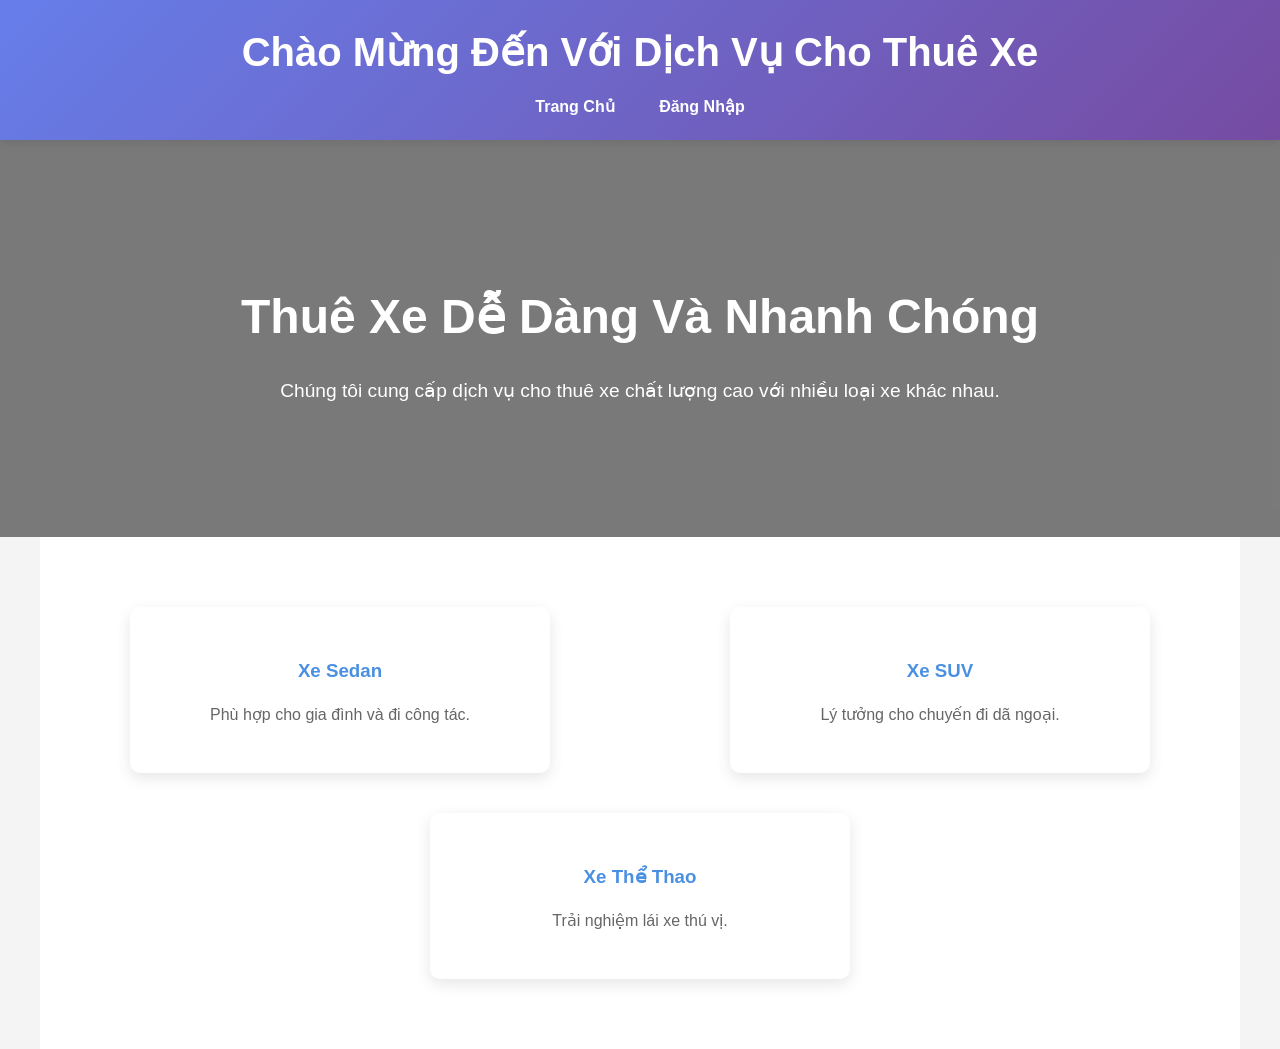
<file: pages/home.html>
<!DOCTYPE html>
<html lang="vi">
<head>
    <meta charset="UTF-8">
    <meta name="viewport" content="width=device-width, initial-scale=1.0">
    <title>Trang Chủ - Cho Thuê Xe</title>
    <link rel="stylesheet" href="/static/css/style.css">
</head>
<body>
    <header>
        <div class="container">
            <h1>Chào Mừng Đến Với Dịch Vụ Cho Thuê Xe</h1>
            <nav>
                <a href="/">Trang Chủ</a>
                <a href="/login">Đăng Nhập</a>
            </nav>
        </div>
    </header>
    <section class="hero">
        <div class="hero-content">
            <h2>Thuê Xe Dễ Dàng Và Nhanh Chóng</h2>
            <p>Chúng tôi cung cấp dịch vụ cho thuê xe chất lượng cao với nhiều loại xe khác nhau.</p>
        </div>
    </section>
    <section class="container cars">
        <div class="car">
            <h3>Xe Sedan</h3>
            <p>Phù hợp cho gia đình và đi công tác.</p>
        </div>
        <div class="car">
            <h3>Xe SUV</h3>
            <p>Lý tưởng cho chuyến đi dã ngoại.</p>
        </div>
        <div class="car">
            <h3>Xe Thể Thao</h3>
            <p>Trải nghiệm lái xe thú vị.</p>
        </div>
    </section>
    <script src="/static/js/script.js"></script>
</body>
</html>
</file>
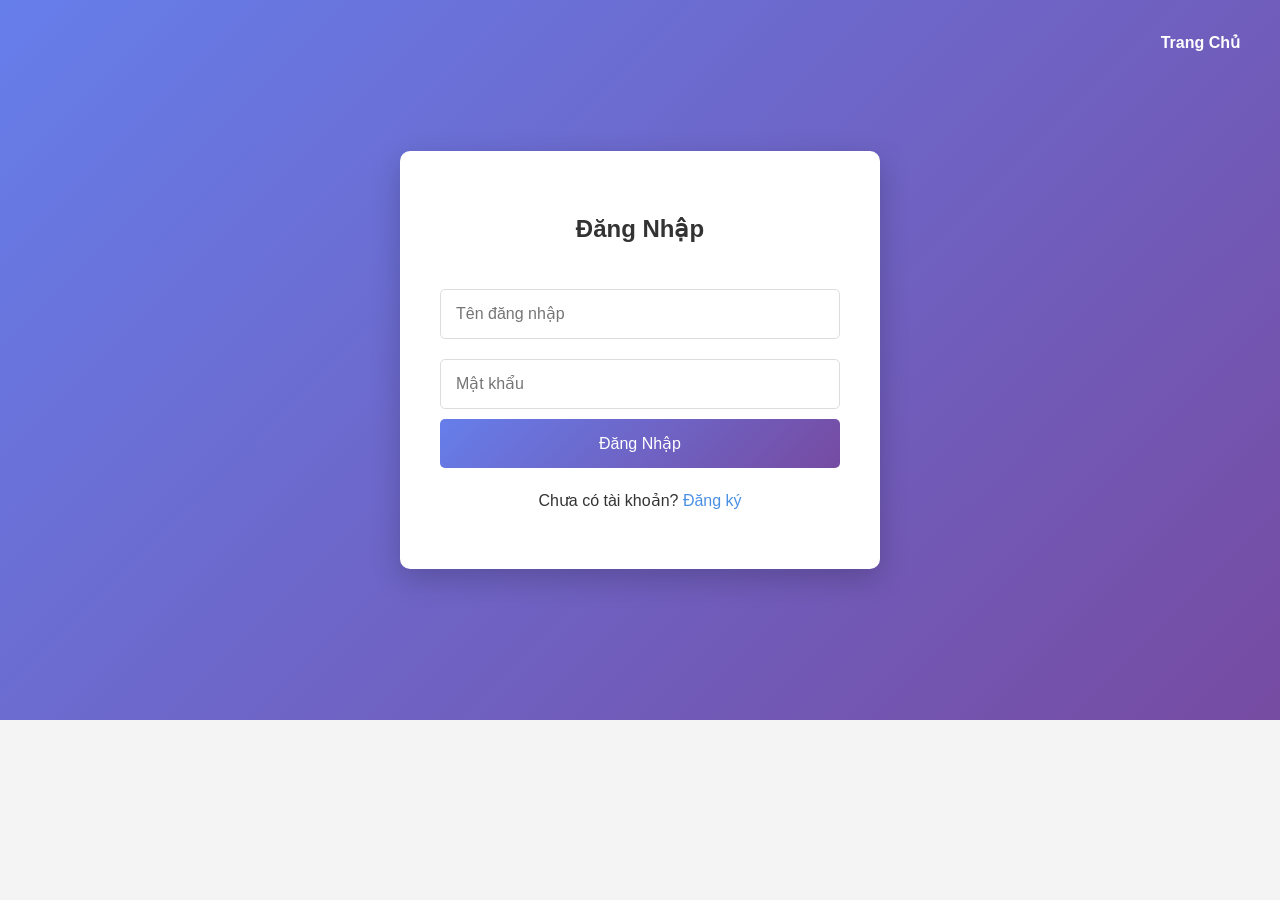
<file: pages/login.html>
<!DOCTYPE html>
<html lang="vi">
<head>
    <meta charset="UTF-8">
    <meta name="viewport" content="width=device-width, initial-scale=1.0">
    <title>Đăng Nhập - Cho Thuê Xe</title>
    <link rel="stylesheet" href="/static/css/style.css">
</head>
<body>
    <nav style="position: absolute; top: 20px; right: 20px;">
        <a href="/">Trang Chủ</a>
    </nav>
    <div class="login-container">
        <div class="login-form">
            <h2>Đăng Nhập</h2>
            <form action="/login" method="post">
                <input type="text" name="username" placeholder="Tên đăng nhập" required>
                <input type="password" name="password" placeholder="Mật khẩu" required>
                <button type="submit">Đăng Nhập</button>
            </form>
            <p>Chưa có tài khoản? <a href="/register">Đăng ký</a></p>
        </div>
    </div>
    <script src="/static/js/script.js"></script>
</body>
</html>
</file>
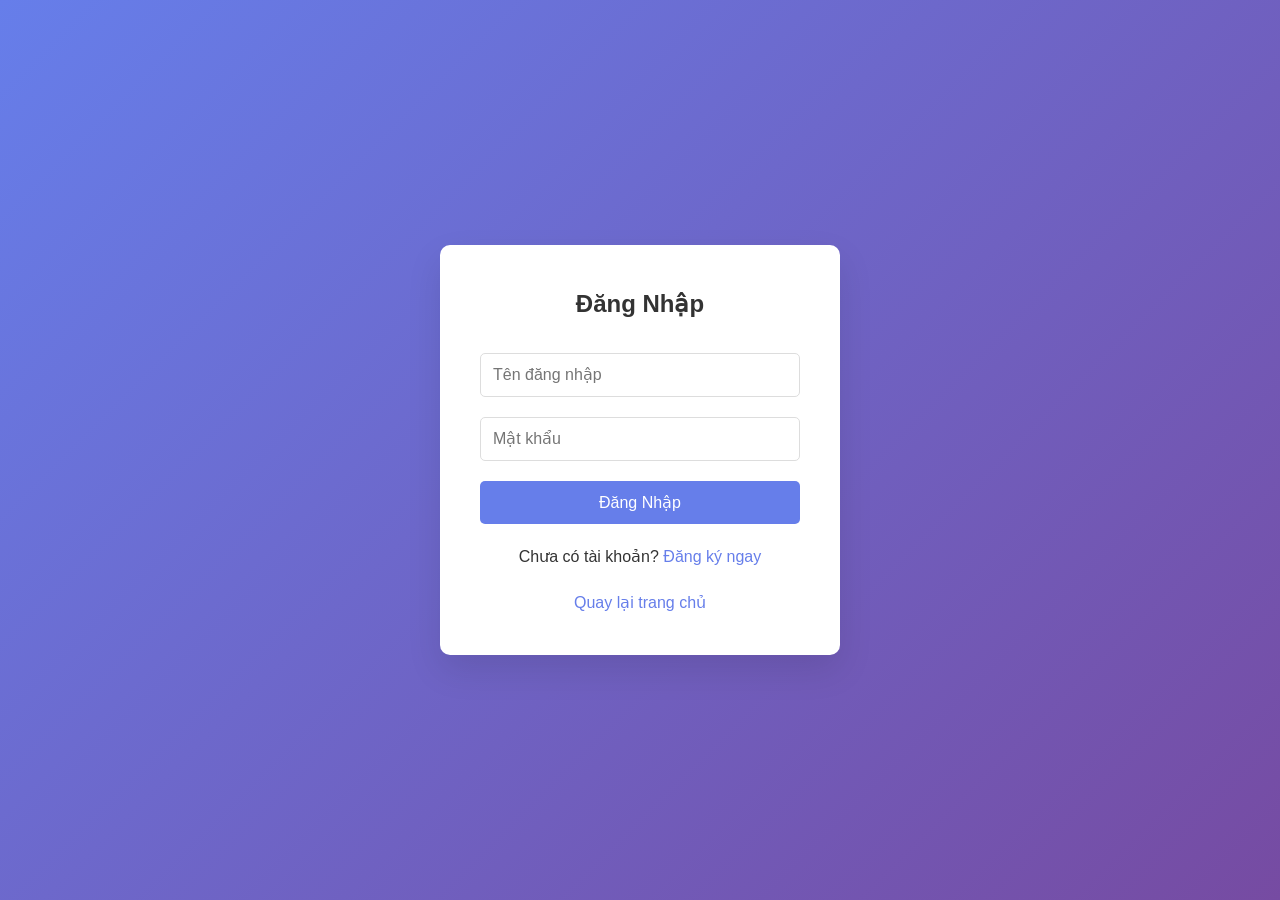
<file: public/login.html>
<!DOCTYPE html>
<html lang="vi">
<head>
    <meta charset="UTF-8">
    <meta name="viewport" content="width=device-width, initial-scale=1.0">
    <title>Đăng Nhập - CarRental</title>
    <link rel="stylesheet" href="css/style.css">
</head>
<body>
    <div class="login-container">
        <form id="loginForm" class="login-form">
            <h2>Đăng Nhập</h2>
            <div class="form-group">
                <input type="text" id="username" placeholder="Tên đăng nhập" required>
            </div>
            <div class="form-group">
                <input type="password" id="password" placeholder="Mật khẩu" required>
            </div>
            <button type="submit" class="login-btn">Đăng Nhập</button>
            <p>Chưa có tài khoản? <a href="#">Đăng ký ngay</a></p>
            <p><a href="/">Quay lại trang chủ</a></p>
        </form>
    </div>

    <script src="js/script.js"></script>
</body>
</html>
</file>
<file: static/css/style.css>
/* General Styles */
body {
    font-family: 'Arial', sans-serif;
    margin: 0;
    padding: 0;
    line-height: 1.6;
    color: #333;
    background-color: #f4f4f4;
}

.container {
    max-width: 1200px;
    margin: 0 auto;
    padding: 0 20px;
}

/* Header */
header {
    background: linear-gradient(135deg, #667eea 0%, #764ba2 100%);
    color: white;
    padding: 20px 0;
    box-shadow: 0 2px 10px rgba(0,0,0,0.1);
}

header h1 {
    margin: 0;
    text-align: center;
    font-size: 2.5em;
}

nav {
    text-align: center;
    margin-top: 10px;
}

nav a {
    color: white;
    text-decoration: none;
    margin: 0 20px;
    font-weight: bold;
    transition: color 0.3s;
}

nav a:hover {
    color: #ffd700;
}

/* Hero Section */
.hero {
    background: url('https://via.placeholder.com/1200x400/4a90e2/ffffff?text=Car+Rental') center/cover;
    color: white;
    text-align: center;
    padding: 100px 20px;
    position: relative;
}

.hero::before {
    content: '';
    position: absolute;
    top: 0;
    left: 0;
    right: 0;
    bottom: 0;
    background: rgba(0,0,0,0.5);
}

.hero-content {
    position: relative;
    z-index: 1;
}

.hero h2 {
    font-size: 3em;
    margin-bottom: 20px;
}

.hero p {
    font-size: 1.2em;
    margin-bottom: 30px;
}

/* Cars Section */
.cars {
    display: flex;
    justify-content: space-around;
    flex-wrap: wrap;
    padding: 50px 0;
    background: white;
}

.car {
    background: white;
    border-radius: 10px;
    box-shadow: 0 5px 15px rgba(0,0,0,0.1);
    padding: 30px;
    width: 30%;
    text-align: center;
    margin: 20px 0;
    transition: transform 0.3s;
}

.car:hover {
    transform: translateY(-10px);
}

.car h3 {
    color: #4a90e2;
    margin-bottom: 15px;
}

.car p {
    color: #666;
}

/* Login Form */
.login-container {
    display: flex;
    justify-content: center;
    align-items: center;
    min-height: 80vh;
    background: linear-gradient(135deg, #667eea 0%, #764ba2 100%);
}

.login-form {
    background: white;
    border-radius: 10px;
    box-shadow: 0 10px 30px rgba(0,0,0,0.2);
    padding: 40px;
    width: 100%;
    max-width: 400px;
    text-align: center;
}

.login-form h2 {
    margin-bottom: 30px;
    color: #333;
}

.login-form input {
    width: 100%;
    padding: 15px;
    margin: 10px 0;
    border: 1px solid #ddd;
    border-radius: 5px;
    font-size: 16px;
    box-sizing: border-box;
}

.login-form button {
    width: 100%;
    padding: 15px;
    background: linear-gradient(135deg, #667eea 0%, #764ba2 100%);
    color: white;
    border: none;
    border-radius: 5px;
    font-size: 16px;
    cursor: pointer;
    transition: background 0.3s;
}

.login-form button:hover {
    background: linear-gradient(135deg, #764ba2 0%, #667eea 100%);
}

.login-form p {
    margin-top: 20px;
}

.login-form a {
    color: #4a90e2;
    text-decoration: none;
}

.login-form a:hover {
    text-decoration: underline;
}

/* Responsive */
@media (max-width: 768px) {
    .cars {
        flex-direction: column;
        align-items: center;
    }
    .car {
        width: 80%;
    }
    .hero h2 {
        font-size: 2em;
    }
}
</file>
<file: public/css/style.css>
/* General Styles */
* {
    margin: 0;
    padding: 0;
    box-sizing: border-box;
}

body {
    font-family: 'Arial', sans-serif;
    line-height: 1.6;
    color: #333;
    background-color: #f4f4f4;
}

/* Header */
header {
    background: linear-gradient(135deg, #667eea 0%, #764ba2 100%);
    color: white;
    padding: 1rem 0;
    position: fixed;
    width: 100%;
    top: 0;
    z-index: 1000;
    box-shadow: 0 2px 10px rgba(0,0,0,0.1);
}

nav {
    display: flex;
    justify-content: space-between;
    align-items: center;
    max-width: 1200px;
    margin: 0 auto;
    padding: 0 20px;
}

.logo {
    font-size: 1.8rem;
    font-weight: bold;
}

.nav-links {
    list-style: none;
    display: flex;
}

.nav-links li {
    margin-left: 30px;
}

.nav-links a {
    color: white;
    text-decoration: none;
    font-weight: 500;
    transition: color 0.3s;
}

.nav-links a:hover {
    color: #ffd700;
}

/* Main Content */
main {
    margin-top: 80px;
    min-height: calc(100vh - 160px);
}

/* Hero Section */
.hero {
    background: url('images/car-hero.jpg') no-repeat center center/cover;
    height: 60vh;
    display: flex;
    align-items: center;
    justify-content: center;
    text-align: center;
    color: white;
    position: relative;
}

.hero::before {
    content: '';
    position: absolute;
    top: 0;
    left: 0;
    right: 0;
    bottom: 0;
    background: rgba(0,0,0,0.5);
}

.hero-content {
    position: relative;
    z-index: 1;
    max-width: 800px;
    padding: 0 20px;
}

.hero h1 {
    font-size: 3rem;
    margin-bottom: 1rem;
    animation: fadeInUp 1s ease-out;
}

.hero p {
    font-size: 1.2rem;
    margin-bottom: 2rem;
    animation: fadeInUp 1s ease-out 0.3s both;
}

.btn {
    display: inline-block;
    background: #ffd700;
    color: #333;
    padding: 12px 30px;
    text-decoration: none;
    border-radius: 5px;
    font-weight: bold;
    transition: all 0.3s;
    animation: fadeInUp 1s ease-out 0.6s both;
}

.btn:hover {
    background: #ffed4e;
    transform: translateY(-2px);
    box-shadow: 0 5px 15px rgba(255,215,0,0.4);
}

/* Services Section */
.services {
    padding: 80px 0;
    background: white;
}

.container {
    max-width: 1200px;
    margin: 0 auto;
    padding: 0 20px;
}

.section-title {
    text-align: center;
    margin-bottom: 50px;
    font-size: 2.5rem;
    color: #333;
}

.services-grid {
    display: grid;
    grid-template-columns: repeat(auto-fit, minmax(300px, 1fr));
    gap: 30px;
}

.service-card {
    background: white;
    border-radius: 10px;
    overflow: hidden;
    box-shadow: 0 5px 15px rgba(0,0,0,0.1);
    transition: transform 0.3s, box-shadow 0.3s;
}

.service-card:hover {
    transform: translateY(-10px);
    box-shadow: 0 15px 30px rgba(0,0,0,0.2);
}

.service-card img {
    width: 100%;
    height: 200px;
    object-fit: cover;
}

.service-content {
    padding: 20px;
}

.service-content h3 {
    margin-bottom: 10px;
    color: #333;
}

.service-content p {
    color: #666;
    margin-bottom: 15px;
}

.service-content .btn {
    background: #667eea;
    color: white;
}

.service-content .btn:hover {
    background: #5a6fd8;
}

/* Login Page */
.login-container {
    display: flex;
    justify-content: center;
    align-items: center;
    min-height: 100vh;
    background: linear-gradient(135deg, #667eea 0%, #764ba2 100%);
}

.login-form {
    background: white;
    padding: 40px;
    border-radius: 10px;
    box-shadow: 0 15px 35px rgba(0,0,0,0.1);
    width: 100%;
    max-width: 400px;
}

.login-form h2 {
    text-align: center;
    margin-bottom: 30px;
    color: #333;
}

.form-group {
    margin-bottom: 20px;
}

.form-group input {
    width: 100%;
    padding: 12px;
    border: 1px solid #ddd;
    border-radius: 5px;
    font-size: 16px;
    transition: border-color 0.3s;
}

.form-group input:focus {
    outline: none;
    border-color: #667eea;
    box-shadow: 0 0 5px rgba(102, 126, 234, 0.3);
}

.login-btn {
    width: 100%;
    padding: 12px;
    background: #667eea;
    color: white;
    border: none;
    border-radius: 5px;
    font-size: 16px;
    cursor: pointer;
    transition: background 0.3s;
}

.login-btn:hover {
    background: #5a6fd8;
}

.login-form p {
    text-align: center;
    margin-top: 20px;
}

.login-form a {
    color: #667eea;
    text-decoration: none;
}

/* Footer */
footer {
    background: #333;
    color: white;
    text-align: center;
    padding: 20px 0;
}

/* Animations */
@keyframes fadeInUp {
    from {
        opacity: 0;
        transform: translateY(30px);
    }
    to {
        opacity: 1;
        transform: translateY(0);
    }
}

/* Responsive */
@media (max-width: 768px) {
    .hero h1 {
        font-size: 2rem;
    }
    
    .nav-links {
        display: none;
    }
    
    .services-grid {
        grid-template-columns: 1fr;
    }
}
</file>
